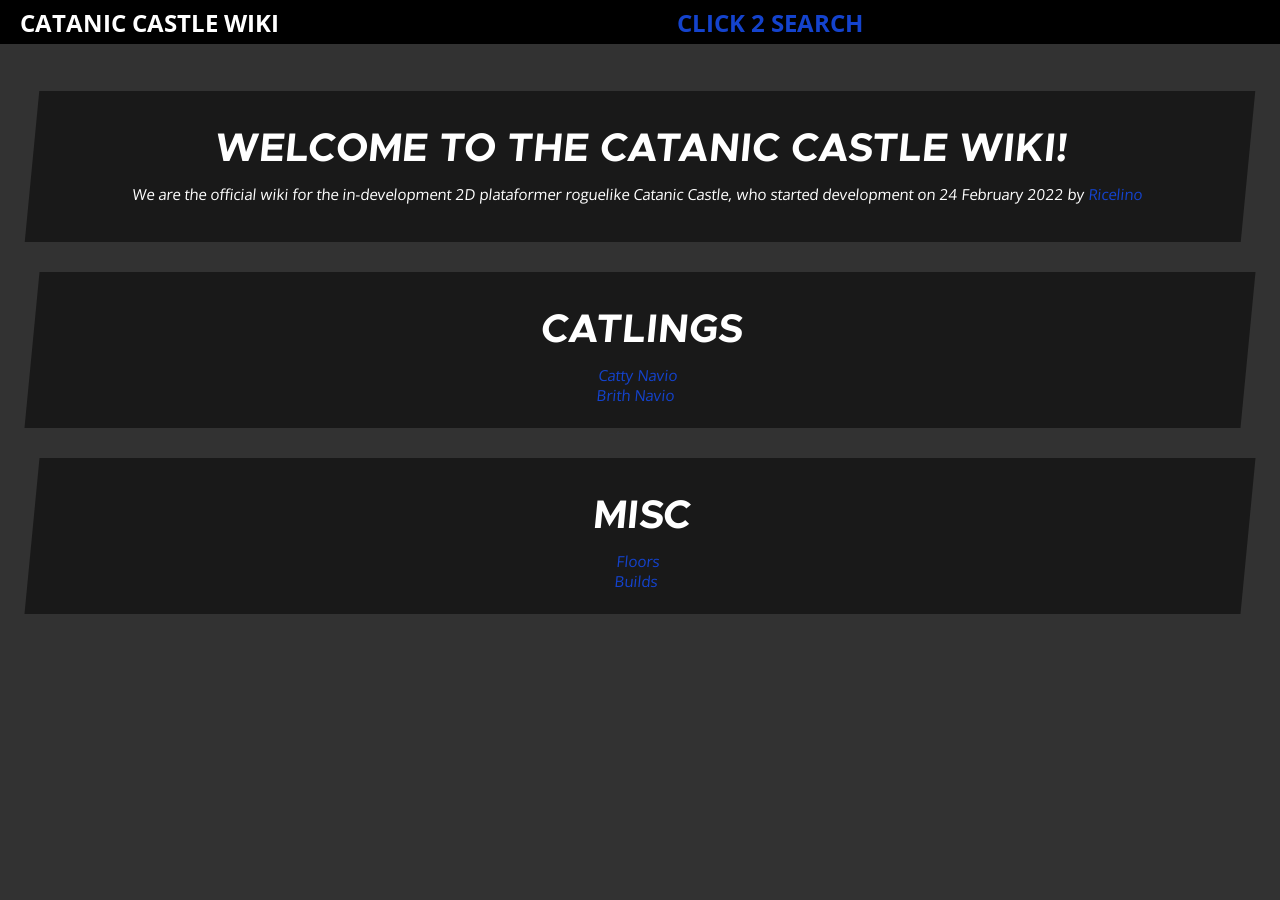
<file: index.html>
<!DOCTYPE html>
<html lang="en">
<head>
    <meta charset="UTF-8">
    <meta name="viewport" content="width=device-width, initial-scale=1.0">
    <title>Catanic Castle</title>
    <link rel="stylesheet" href="./style.css">
</head>
<body>
    <header id="site-header"></header>
    <div id="main_content">
        <div id="content-box-parent">
            <div id="content-box">
                <div class="generic-container">
                    <p>
                        <span class="big-text">
                            WELCOME TO THE CATANIC CASTLE WIKI!
                        </span>
                    </p>
                    <p>We are the official wiki for the in-development 2D plataformer roguelike Catanic Castle, who started development on 24 February 2022 by <a href="https://www.youtube.com/@Ricelino">Ricelino</a></p>
                    
                </div>
                
                <div class="generic-container">
                    <p>
                        <span class="big-text">
                            CATLINGS
                        </span>
                    </p>
                    <a href="./catty.html">Catty Navio</a> <br>
                    <a href="./brith.html">Brith Navio</a> <br>
                </div>
                <div class="generic-container">
                    <p>
                        <span class="big-text">
                            MISC
                        </span>
                    </p>
                    <a href="./floors.html">Floors</a> <br>
                    <a href="./builds.html">Builds</a> <br>
                </div>
            </div>
        </div>
    </div>


    <script src="./main.js"></script>
</body>
</html>
</file>
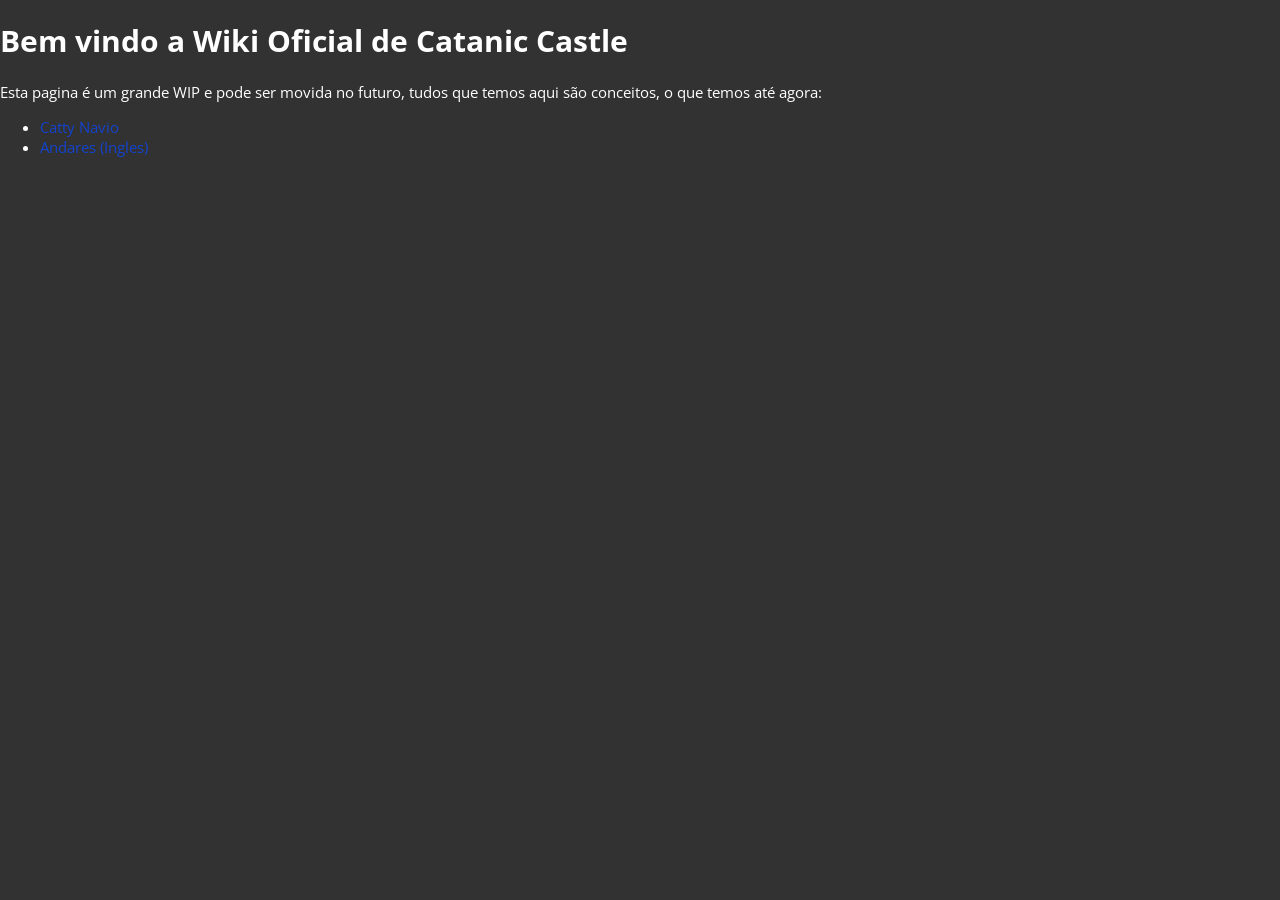
<file: pt-br/index.html>
<!DOCTYPE html>
<html lang="pt-br">
<head>
    <meta charset="UTF-8">
    <meta name="viewport" content="width=device-width, initial-scale=1.0">
    <title>Catanic Castle</title>
    <link rel="stylesheet" href="../style.css">
</head>
<body>
    <h1>Bem vindo a Wiki Oficial de Catanic Castle</h1>
    <p>Esta pagina é um grande WIP e pode ser movida no futuro, tudos que temos aqui são conceitos, o que temos até agora:</p>
    <ul>
        <li><a href="./catty.html">Catty Navio</a></li>
        <li><a href="../floors.html">Andares (Ingles)</a></li>
    </ul>
</body>
</html>
</file>
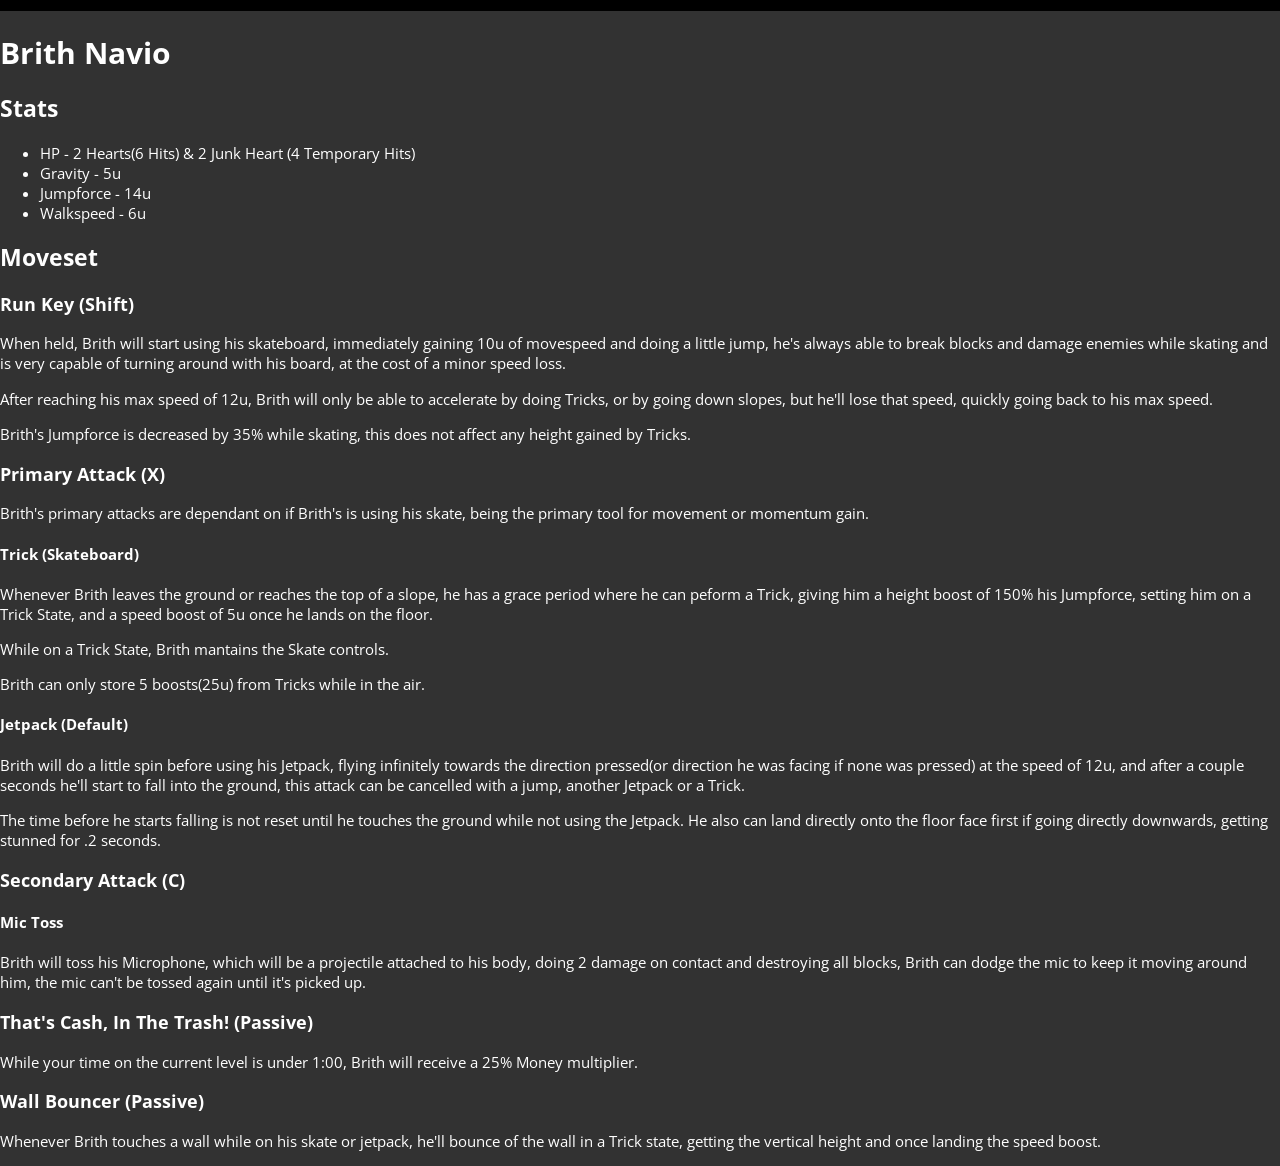
<file: brith.html>
<!DOCTYPE html>
<html lang="en">
<head>
    <meta charset="UTF-8">
    <meta name="viewport" content="width=device-width, initial-scale=1.0">
    <title>Brith Navio</title>
    <link rel="stylesheet" href="./style.css">
</head>
<body>
    <header id="site-header"></header>
    
    <h1>Brith Navio</h1>

    
    <h2>Stats</h2>
    <ul>
        <li>HP - 2 Hearts(6 Hits) & 2 Junk Heart (4 Temporary Hits)</li>
        <li>Gravity - 5u</li>
        <li>Jumpforce - 14u</li>
        <li>Walkspeed - 6u</li>
    </ul>


    <h2>Moveset</h2>

    <h3>Run Key (Shift)</h3>
    <p>When held, Brith will start using his skateboard, immediately gaining 10u of movespeed and doing a little jump, he's always able to break blocks and damage enemies while skating and is very capable of turning around with his board, at the cost of a minor speed loss.</p>
    <p>After reaching his max speed of 12u, Brith will only be able to accelerate by doing Tricks, or by going down slopes, but he'll lose that speed, quickly going back to his max speed.</p>
    <p>Brith's Jumpforce is decreased by 35% while skating, this does not affect any height gained by Tricks.</p>

    <h3>Primary Attack (X)</h3>
    <p>Brith's primary attacks are dependant on if Brith's is using his skate, being the primary tool for movement or momentum gain.</p>
    <h4>Trick (Skateboard)</h4>
    <p>Whenever Brith leaves the ground or reaches the top of a slope, he has a grace period where he can peform a Trick, giving him a height boost of 150% his Jumpforce, setting him on a Trick State, and a speed boost of 5u once he lands on the floor.</p>
    <p>While on a Trick State, Brith mantains the Skate controls.</p>
    <p>Brith can only store 5 boosts(25u) from Tricks while in the air.</p>
    <h4>Jetpack (Default)</h4>
    <p>Brith will do a little spin before using his Jetpack, flying infinitely towards the direction pressed(or direction he was facing if none was pressed) at the speed of 12u, and after a couple seconds he'll start to fall into the ground, this attack can be cancelled with a jump, another Jetpack or a Trick.</p>
    <p>The time before he starts falling is not reset until he touches the ground while not using the Jetpack. He also can land directly onto the floor face first if going directly downwards, getting stunned for .2 seconds.</p>

    <h3>Secondary Attack (C)</h3>
    <h4>Mic Toss</h4>
    <p>Brith will toss his Microphone, which will be a projectile attached to his body, doing 2 damage on contact and destroying all blocks, Brith can dodge the mic to keep it moving around him, the mic can't be tossed again until it's picked up.</p>


    <h3>That's Cash, In The Trash! (Passive)</h3>
    <p>While your time on the current level is under 1:00, Brith will receive a 25% Money multiplier.</p>


    <h3>Wall Bouncer (Passive)</h3>
    <p>Whenever Brith touches a wall while on his skate or jetpack, he'll bounce of the wall in a Trick state, getting the vertical height and once landing the speed boost.</p>

    <script src="./main.js"></script>
</body>
</html>
</file>
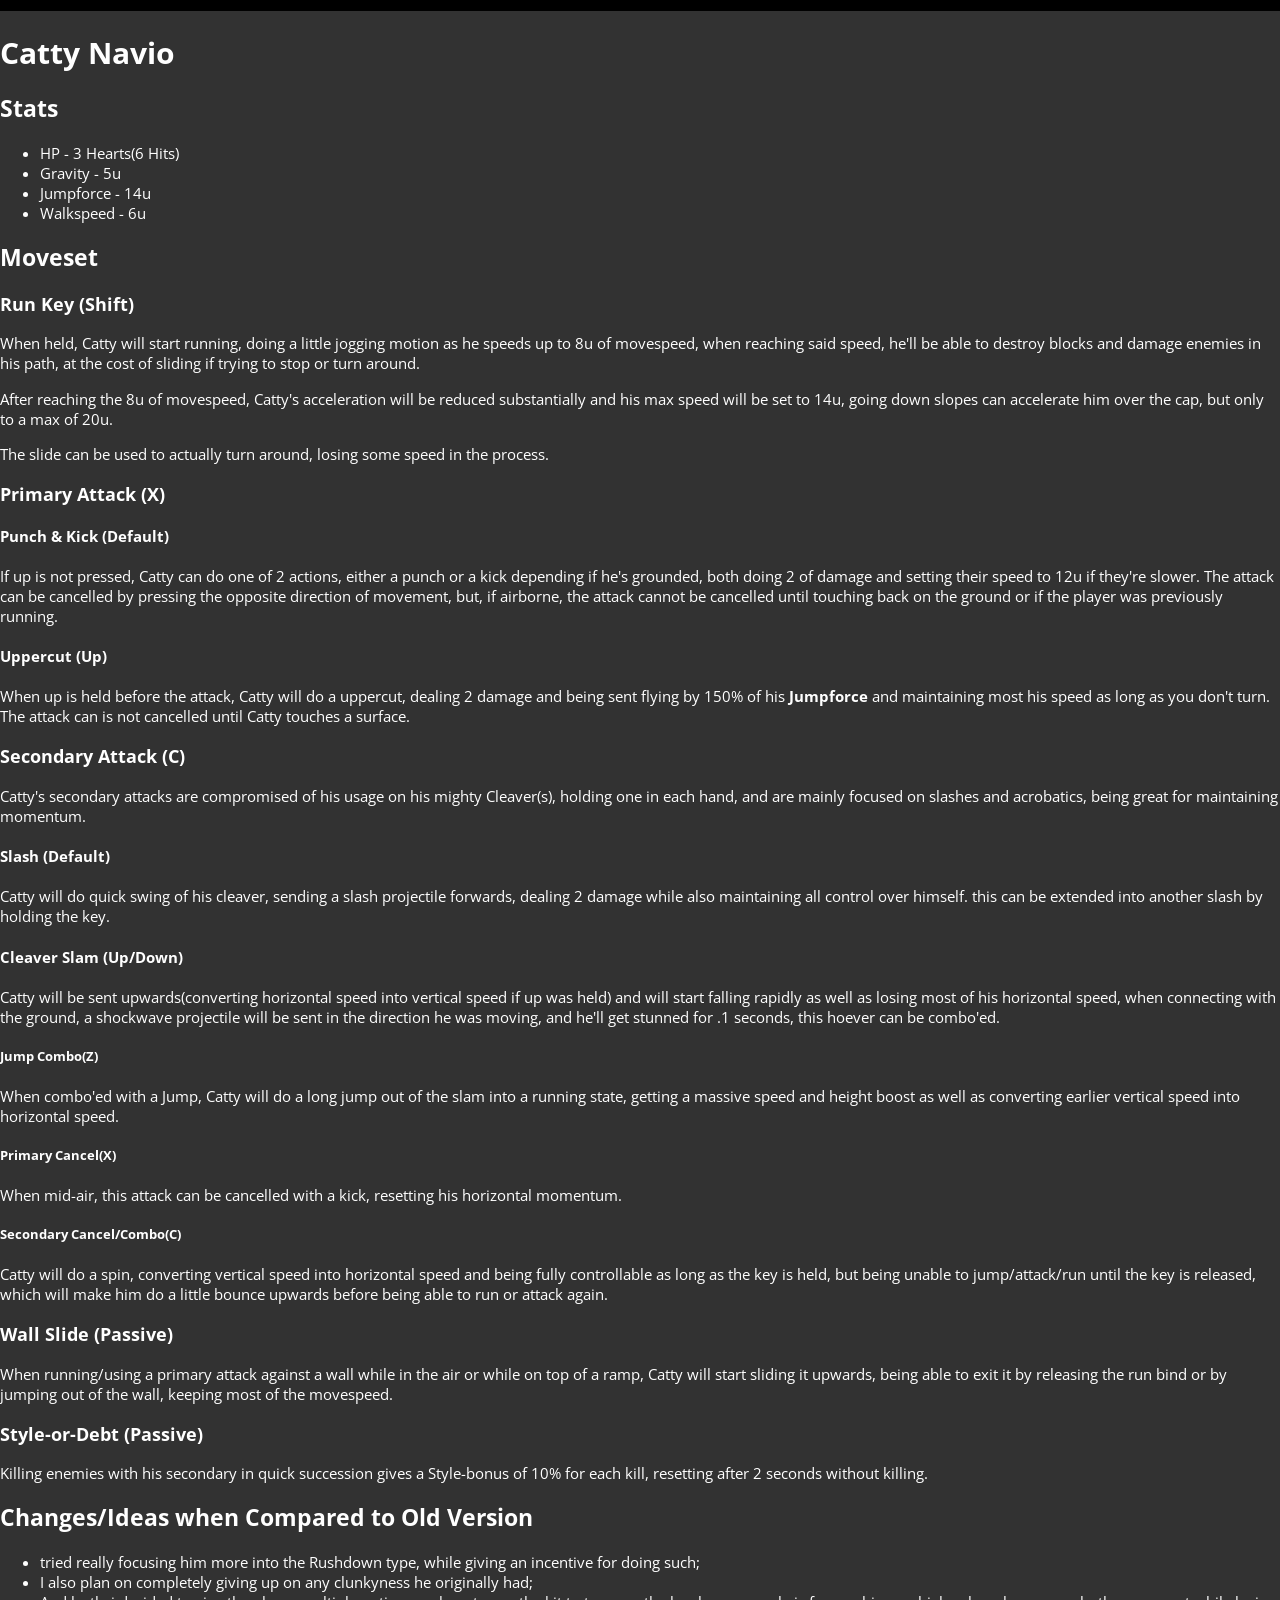
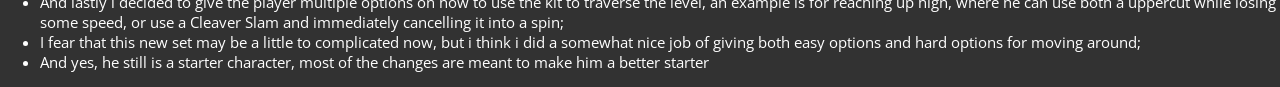
<file: catty.html>
<!DOCTYPE html>
<html lang="en">
<head>
    <meta charset="UTF-8">
    <meta name="viewport" content="width=device-width, initial-scale=1.0">
    <title>Catty Navio</title>
    <link rel="stylesheet" href="./style.css">
</head>
<body>
    <header id="site-header"></header>
    
    <h1>Catty Navio</h1>

    
    <h2>Stats</h2>
    <ul>
        <li>HP - 3 Hearts(6 Hits)</li>
        <li>Gravity - 5u</li>
        <li>Jumpforce - 14u</li>
        <li>Walkspeed - 6u</li>
    </ul>


    <h2>Moveset</h2>

    <h3>Run Key (Shift)</h3>
    <p>When held, Catty will start running, doing a little jogging motion as he speeds up to 8u of movespeed, when reaching said speed, he'll be able to destroy blocks and damage enemies in his path, at the cost of sliding if trying to stop or turn around.</p>
    <p>After reaching the 8u of movespeed, Catty's acceleration will be reduced substantially and his max speed will be set to 14u, going down slopes can accelerate him over the cap, but only to a max of 20u.</p>
    <p>The slide can be used to actually turn around, losing some speed in the process.</p>

    <h3>Primary Attack (X)</h3>
    <h4>Punch & Kick (Default)</h4>
    <p>If up is not pressed, Catty can do one of 2 actions, either a punch or a kick depending if he's grounded, both doing 2 of damage and setting their speed to 12u if they're slower. The attack can be cancelled by pressing the opposite direction of movement, but, if airborne, the attack cannot be cancelled until touching back on the ground or if the player was previously running.</p>
    <h4>Uppercut (Up)</h4>
    <p>When up is held before the attack, Catty will do a uppercut, dealing 2 damage and being sent flying by 150% of his <strong>Jumpforce</strong> and maintaining most his speed as long as you don't turn. The attack can is not cancelled until Catty touches a surface.</p>

    <h3>Secondary Attack (C)</h3>
    <p>Catty's secondary attacks are compromised of his usage on his mighty Cleaver(s), holding one in each hand, and are mainly focused on slashes and acrobatics, being great for maintaining momentum.</p>
    <h4>Slash (Default)</h4>
    <p>Catty will do quick swing of his cleaver, sending a slash projectile forwards, dealing 2 damage while also maintaining all control over himself. this can be extended into another slash by holding the key.</p>
    <h4>Cleaver Slam (Up/Down)</h4>
    <p>Catty will be sent upwards(converting horizontal speed into vertical speed if up was held) and will start falling rapidly as well as losing most of his horizontal speed, when connecting with the ground, a shockwave projectile will be sent in the direction he was moving, and he'll get stunned for .1 seconds, this hoever can be combo'ed.</p>
    <h5>Jump Combo(Z)</h5>
    <p>When combo'ed with a Jump, Catty will do a long jump out of the slam into a running state, getting a massive speed and height boost as well as converting earlier vertical speed into horizontal speed.</p>
    <h5>Primary Cancel(X)</h5>
    <p>When mid-air, this attack can be cancelled with a kick, resetting his horizontal momentum.</p>
    <h5>Secondary Cancel/Combo(C)</h5>
    <p>Catty will do a spin, converting vertical speed into horizontal speed and being fully controllable as long as the key is held, but being unable to jump/attack/run until the key is released, which will make him do a little bounce upwards before being able to run or attack again.</p>


    <h3>Wall Slide (Passive)</h3>
    <p>When running/using a primary attack against a wall while in the air or while on top of a ramp, Catty will start sliding it upwards, being able to exit it by releasing the run bind or by jumping out of the wall, keeping most of the movespeed.</p>


    <h3>Style-or-Debt (Passive)</h3>
    <p>Killing enemies with his secondary in quick succession gives a Style-bonus of 10% for each kill, resetting after 2 seconds without killing.</p>

    <h2>Changes/Ideas when Compared to Old Version</h2>
    <ul>
        <li> tried really focusing him more into the Rushdown type, while giving an incentive for doing such;</li>
        <li>I also plan on completely giving up on any clunkyness he originally had;</li>
        <li>And lastly i decided to give the player multiple options on how to use the kit to traverse the level, an example is for reaching up high, where he can use both a uppercut while losing some speed, or use a Cleaver Slam and immediately cancelling it into a spin;</li>
        <li>I fear that this new set may be a little to complicated now, but i think i did a somewhat nice job of giving both easy options and hard options for moving around;</li>
        <li>And yes, he still is a starter character, most of the changes are meant to make him a better starter</li>
    </ul>

    <script src="./main.js"></script>
</body>
</html>
</file>
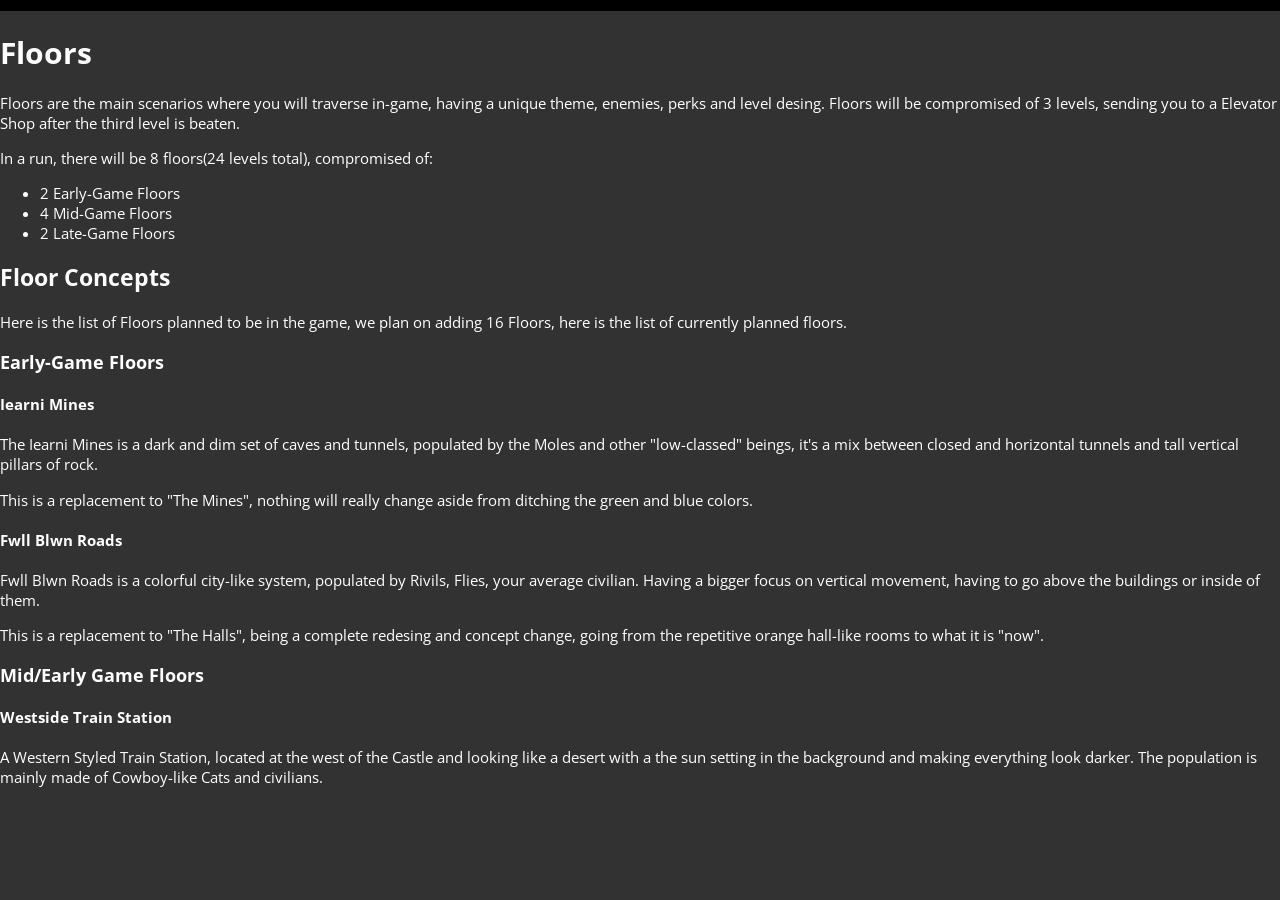
<file: floors.html>
<!DOCTYPE html>
<html lang="en">
<head>
    <meta charset="UTF-8">
    <meta name="viewport" content="width=device-width, initial-scale=1.0">
    <title>Floors</title>
    <link rel="stylesheet" href="./style.css">
</head>
<body>
    <header id="site-header"></header>

    <h1>Floors</h1>
    <p>
        Floors are the main scenarios where you will traverse in-game,
        having a unique theme, enemies, perks and level desing.
        Floors will be compromised of 3 levels, sending you to a Elevator Shop 
        after the third level is beaten.
    </p>
    <p>
        In a run, there will be 8 floors(24 levels total), compromised of:
    </p>
    <ul>
        <li>2 Early-Game Floors</li>
        <li>4 Mid-Game Floors</li>
        <li>2 Late-Game Floors</li>
    </ul>


    <h2>Floor Concepts</h2>
    <p>
        Here is the list of Floors planned to be in the game, we plan on adding 16 Floors,
        here is the list of currently planned floors.
    </p>

    <h3>Early-Game Floors</h3>
    <h4>Iearni Mines</h4>
    <p>
        The Iearni Mines is a dark and dim set of caves and tunnels, populated by the Moles
        and other "low-classed" beings, it's a mix between closed and horizontal tunnels and 
        tall vertical pillars of rock.
    </p>
    <p>
        This is a replacement to "The Mines", nothing will really change aside from ditching the
        green and blue colors.
    </p>

    <h4>Fwll Blwn Roads</h4>
    <p>
       Fwll Blwn Roads is a colorful city-like system, populated by Rivils, Flies, your average civilian.
       Having a bigger focus on vertical movement, having to go above the buildings or 
       inside of them.
    </p>
    <p>
        This is a replacement to "The Halls", being a complete redesing and concept change,
        going from the repetitive orange hall-like rooms to what it is "now".
    </p>

    <h3>Mid/Early Game Floors</h3>
    <h4>Westside Train Station</h4>
    <p>
        A Western Styled Train Station, located at the west of the Castle and looking like a desert
        with a the sun setting in the background and making everything look darker. 
        The population is mainly made of Cowboy-like Cats and civilians.
    </p>

    <script src="./main.js"></script>
</body>
</html>
</file>
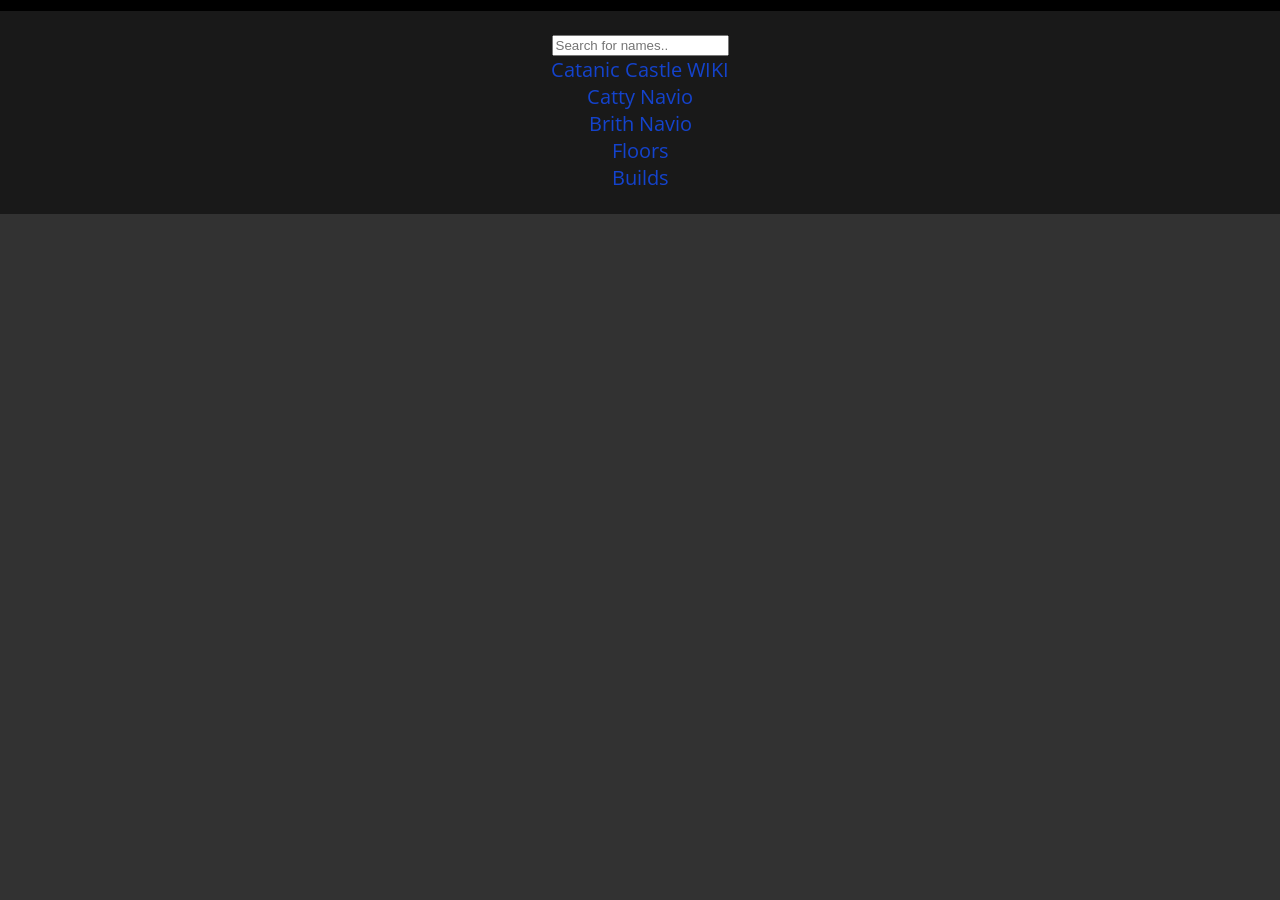
<file: search.html>
<!DOCTYPE html>
<html lang="en">
<head>
    <meta charset="UTF-8">
    <meta name="viewport" content="width=device-width, initial-scale=1.0">
    <title>Catanic Castle</title>
    <link rel="stylesheet" href="./style.css">
</head>
<body>
    <header id="site-header"></header>
    <div class="generic-content-box">
        <input type="text" id="myInput" onkeyup="searchFunction()" placeholder="Search for names.." title="Type in a name">

        <ul id="search-generic">
            <li><a href="./">Catanic Castle WIKI</a></li>

            <li><a href="./catty.html">Catty Navio</a></li>
            <li><a href="./brith.html">Brith Navio</a></li>

            <li><a href="./floors.html">Floors</a></li>
            <li><a href="./builds.html">Builds</a></li>
        </ul>
    </div>

    <script src="./main.js"></script>
</body>
</html>
</file>
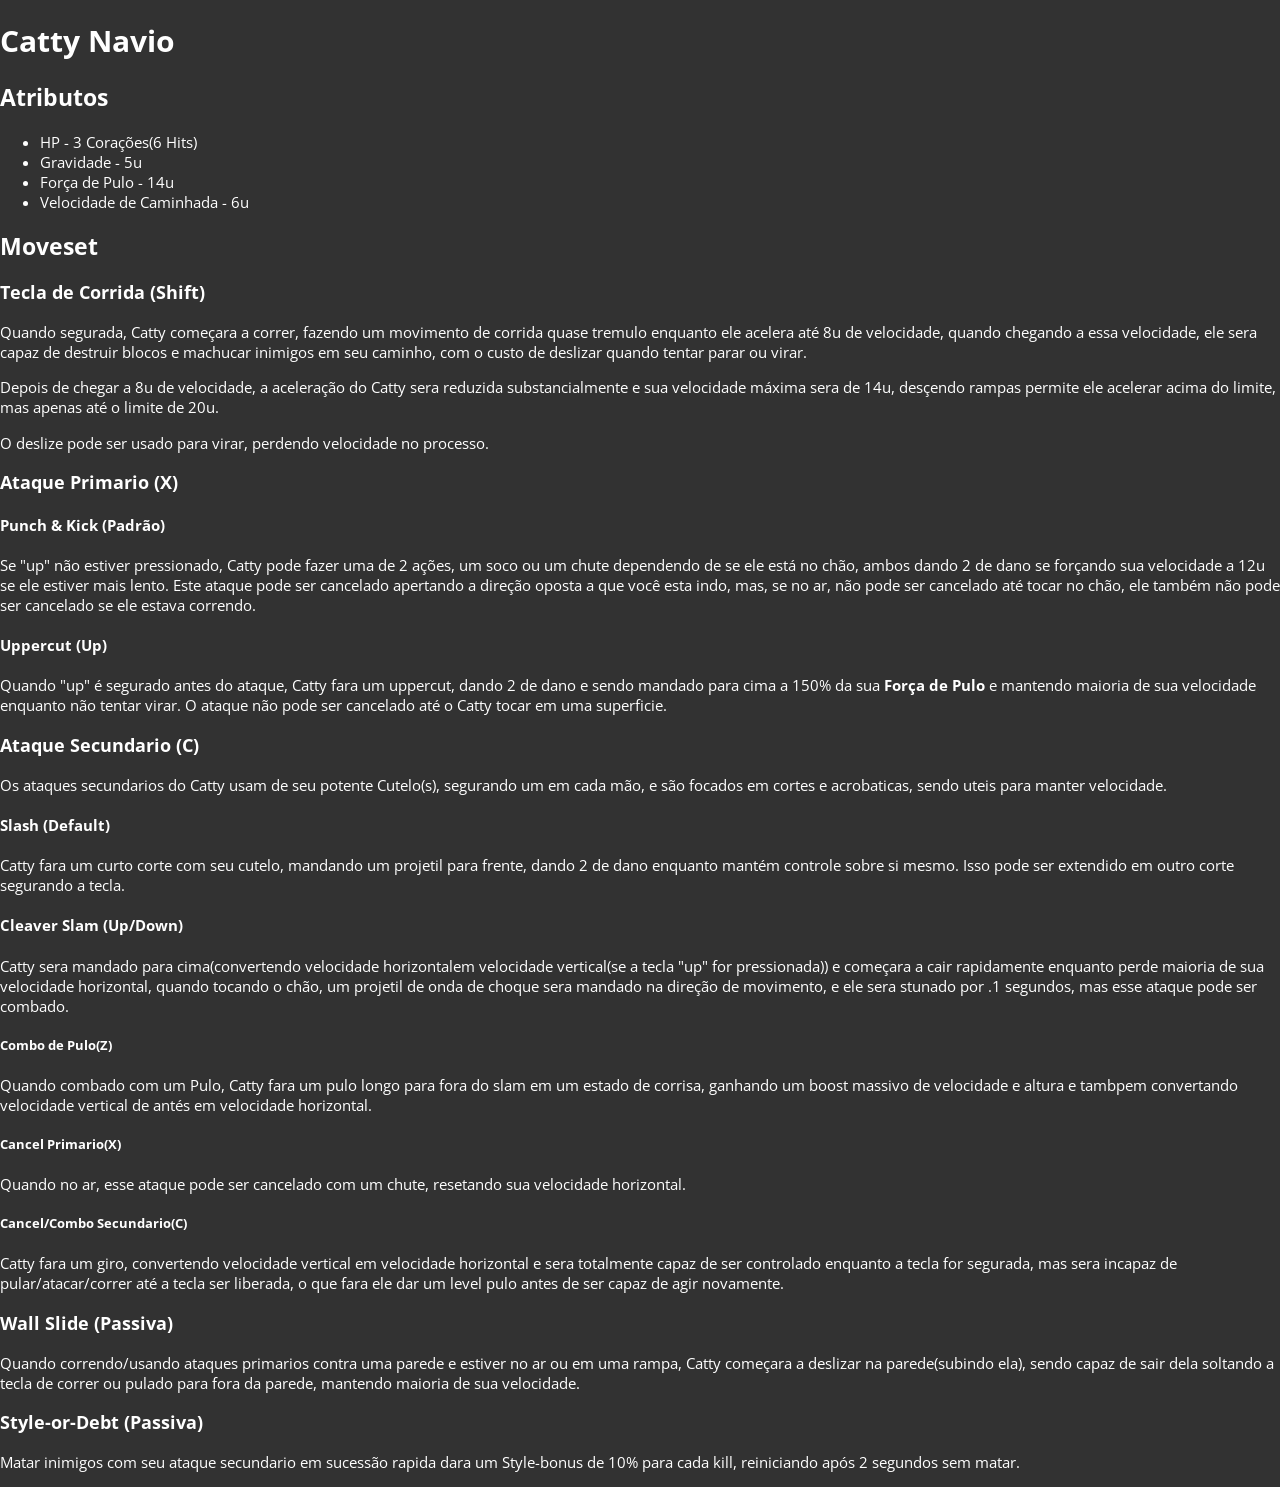
<file: pt-br/catty.html>
<!DOCTYPE html>
<html lang="pt-br">
<head>
    <meta charset="UTF-8">
    <meta name="viewport" content="width=device-width, initial-scale=1.0">
    <title>Catty Navio</title>
    <link rel="stylesheet" href="../style.css">
</head>
<body>
    <h1>Catty Navio</h1>

    
    <h2>Atributos</h2>
    <ul>
        <li>HP - 3 Corações(6 Hits)</li>
        <li>Gravidade - 5u</li>
        <li>Força de Pulo - 14u</li>
        <li>Velocidade de Caminhada - 6u</li>
    </ul>


    <h2>Moveset</h2>

    <h3>Tecla de Corrida (Shift)</h3>
    <p>Quando segurada, Catty começara a correr, fazendo um movimento de corrida quase tremulo enquanto ele acelera até 8u de velocidade, quando chegando a essa velocidade, ele sera capaz de destruir blocos e machucar inimigos em seu caminho, com o custo de deslizar quando tentar parar ou virar.</p>
    <p>Depois de chegar a 8u de velocidade, a aceleração do Catty sera reduzida substancialmente e sua velocidade máxima sera de 14u, desçendo rampas permite ele acelerar acima do limite, mas apenas até o limite de 20u.</p>
    <p>O deslize pode ser usado para virar, perdendo velocidade no processo.</p>

    <h3>Ataque Primario (X)</h3>
    <h4>Punch & Kick (Padrão)</h4>
    <p>Se "up" não estiver pressionado, Catty pode fazer uma de 2 ações, um soco ou um chute dependendo de se ele está no chão, ambos dando 2 de dano se forçando sua velocidade a 12u se ele estiver mais lento. Este ataque pode ser cancelado apertando a direção oposta a que você esta indo, mas, se no ar, não pode ser cancelado até tocar no chão, ele também não pode ser cancelado se ele estava correndo.</p>
    <h4>Uppercut (Up)</h4>
    <p>Quando "up" é segurado antes do ataque,
        Catty fara um uppercut, dando 2 de dano e sendo mandado para cima a 150% da sua <strong>Força de Pulo</strong> e mantendo maioria de sua velocidade enquanto não tentar virar. O ataque não pode ser cancelado até o Catty tocar em uma superficie.</p>
    <h3>Ataque Secundario (C)</h3>
    <p>Os ataques secundarios do Catty usam de seu potente Cutelo(s), segurando um em cada mão, e são focados em cortes e acrobaticas, sendo uteis para manter velocidade.</p>
    <h4>Slash (Default)</h4>
    <p>Catty fara um curto corte com seu cutelo, mandando um projetil para frente, dando 2 de dano enquanto mantém controle sobre si mesmo. Isso pode ser extendido em outro corte segurando a tecla.</p>
    <h4>Cleaver Slam (Up/Down)</h4>
    <p>Catty sera mandado para cima(convertendo velocidade horizontalem velocidade vertical(se a tecla "up" for pressionada)) e começara a cair rapidamente enquanto perde maioria de sua velocidade horizontal, quando tocando o chão, um projetil de onda de choque sera mandado na direção de movimento, e ele sera stunado por .1 segundos, mas esse ataque pode ser combado.</p>
    <h5>Combo de Pulo(Z)</h5>
    <p>Quando combado com um Pulo, Catty fara um pulo longo para fora do slam em um estado de corrisa, ganhando um boost massivo de velocidade e altura e tambpem convertando velocidade vertical de antés em velocidade horizontal.</p>
    <h5>Cancel Primario(X)</h5>
    <p>Quando no ar, esse ataque pode ser cancelado com um chute, resetando sua velocidade horizontal.</p>
    <h5>Cancel/Combo Secundario(C)</h5>
    <p>Catty fara um giro, convertendo velocidade vertical em velocidade horizontal e sera totalmente capaz de ser controlado enquanto a tecla for segurada, mas sera incapaz de pular/atacar/correr até a tecla ser liberada, o que fara ele dar um level pulo antes de ser capaz de agir novamente.</p>


    <h3>Wall Slide (Passiva)</h3>
    <p>Quando correndo/usando ataques primarios contra uma parede e estiver no ar ou em uma rampa, Catty começara a deslizar na parede(subindo ela), sendo capaz de sair dela soltando a tecla de correr ou pulado para fora da parede, mantendo maioria de sua velocidade.</p>


    <h3>Style-or-Debt (Passiva)</h3>
    <p>Matar inimigos com seu ataque secundario em sucessão rapida dara um Style-bonus de 10% para cada kill, reiniciando após 2 segundos sem matar.</p>
</body>
</html>
</file>
<file: style.css>
@font-face {
    font-family: "Montserrat";
    src: url("./assets/Montserrat-VariableFont_wght.ttf");
}
@font-face {
    font-family: "Poppins-Bold";
    src: url("./assets/Poppins-Bold.ttf");
}
@font-face {
    font-family: "Metropolis-Bold";
    src: url("./assets/Metropolis-Bold.ttf");
}
@font-face {
    font-family: "OpenSans";
    src: url("./assets/OpenSans-VariableFont_wdth\,wght.ttf");
}

:root{
    --default-font:'OpenSans','Segoe UI Emoji','Segoe UI Symbol','Lato','Liberation Sans','Noto Sans','Helvetica Neue','Helvetica',sans-serif;
    --default-big-font:"Metropolis-Bold",sans-serif;

    --c-generic-white:#FFFFFF;
    --c-transparent-generic-black: #00000080;
    --c-grey-32: #323232;
    --c-generic-black: #000000;

    --c-link-blue: #1443cd; /* taken from 7:27 from https://www.youtube.com/watch?v=r4faygDPHgU - what a worthless coment*/

    --c-shotgun-teal: #11bcb0;
}
body{
    color: var(--c-generic-white);
    background-color: var(--c-grey-32);
    font-family: var(--default-font);
    font-size: .95rem;
    margin: 0;
}


/* HEADER CSS */
#site-header_cc-wname{
    text-transform: uppercase;
    font-size: 1.5rem;
    font-weight: bold;
    align-self: flex-start;
    color: var(--c-generic-white);
}
#site-header_cc-wname:hover{
    font-style: italic;
    text-decoration: underline;
}
#site-header{
    display: flex;
    align-items: center;
    justify-content: center;
    width: 100%;
    padding: .35rem 1.25rem .35rem 1.25rem;
    box-sizing: border-box;
    background-color: var(--c-generic-black);
}
#site-header_cc-middle{
    align-self: stretch;
    flex: 1;
    align-items: center;
    align-content: center;

    display: flex;
    justify-content: center;
    align-items: center;

    text-transform: uppercase;
    font-size: 1.5rem;
    font-weight: bold;
    align-self: flex-start;
}
#site-header_cc-middle-searchlink:hover{
    font-style: italic;
    text-decoration: underline;
}

/* SIDEBAR */
#site-sidebar {
    display: none;
    width: 13.5rem;
    align-self: flex-start;
    order:-1;
}


/* MISC PROPETIES */
.big-text{
    font-size:2.5rem;
    font-family: var(--default-big-font);
    font-weight: bold;
}
.generic-container{
    background-color: var(--c-transparent-generic-black);
    padding: 1.5em;
    transform: skew(-5.5deg);
    margin: 2em 0 2em 0;
    text-align: center;
}
.invisible-container{
    padding: 1.5em;
    margin: 2em 0 2em 0;
    text-align: center;
    line-height: 0rem;
}
#content-box{
    margin: 1rem;
}
.generic-content-box{
    background-color: var(--c-transparent-generic-black);
    padding: 1.5em;
    min-width: 50%;
    text-align: center;
}
#content-box-parent{
    flex:1;
    order:0;
}
#main_content{
    display: flex;
    box-sizing: border-box;
    align-items: center;
    justify-content: center;
    width: 100%;
    padding: 1rem;
}

/* SEARCH */
#search-generic{
    list-style-type: none;
    padding: 0;
    margin: 0;
    font-size: 1.25rem;
}


/* REPLACE DEFs */
a{
    color: var(--c-link-blue);
    text-decoration: none;
}

/* WIDESCREEN */
@media screen and (min-width: 1340px) {
    #site-sidebar{
        padding-right: 1em;
        box-sizing: border-box;
        justify-content: space-between;
        display: block;
    }
}
</file>
